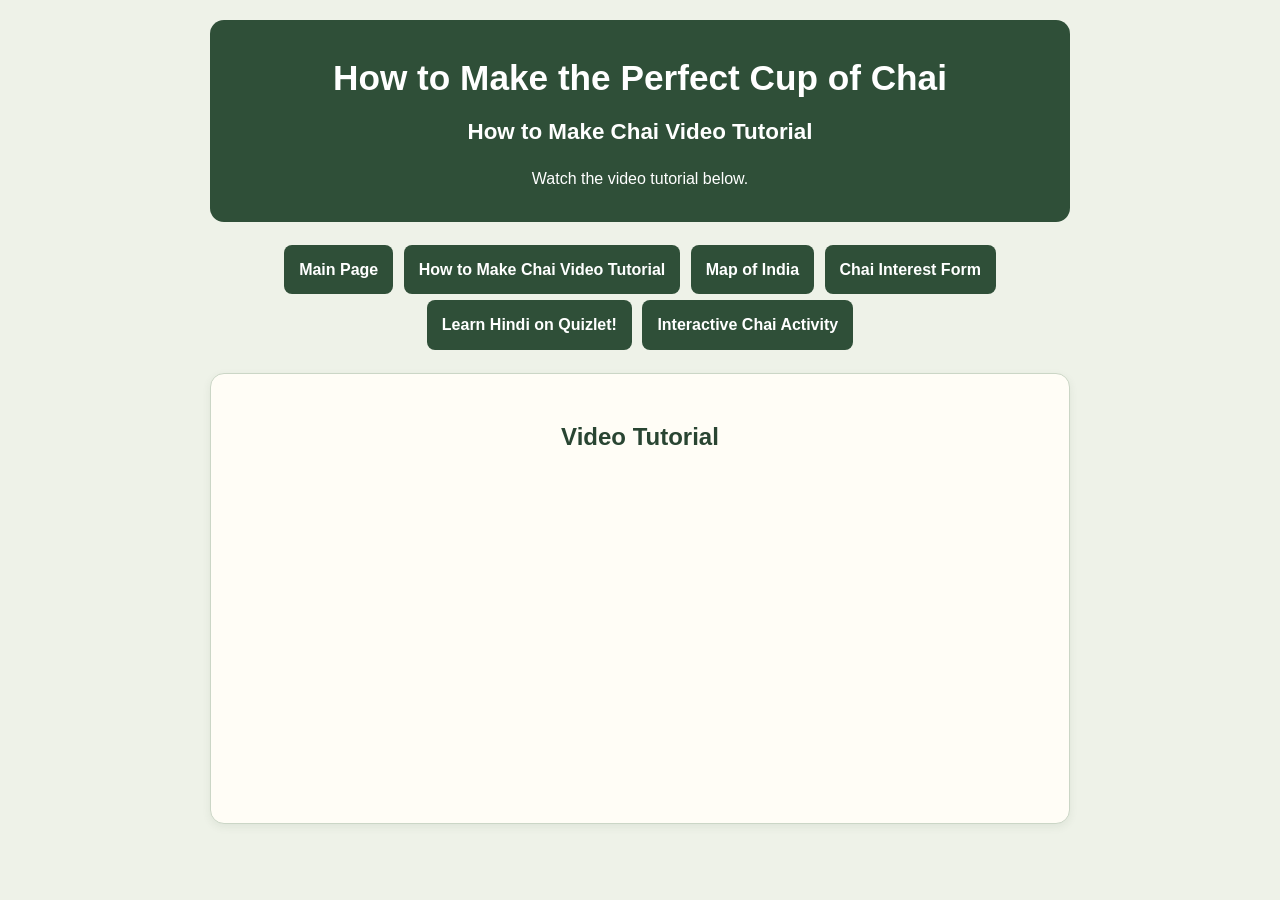
<file: page1.html>
<!doctype html>
<html lang="en">
<head>
  <meta charset="utf-8">
  <meta name="viewport" content="width=device-width, initial-scale=1">
  <title>How to Make Chai Video Tutorial</title>
  <link rel="stylesheet" href="css/style.css">
</head>

<body>
  <main>
    <header>
      <h1>How to Make the Perfect Cup of Chai</h1>
      <h2>How to Make Chai Video Tutorial</h2>
      <p>Watch the video tutorial below.</p>
    </header>

    <nav aria-label="Main navigation">
      <a href="index.html">Main Page</a>
      <a href="page1.html">How to Make Chai Video Tutorial</a>
      <a href="page2.html">Map of India</a>
      <a href="page3.html">Chai Interest Form</a>
      <a href="page4.html">Learn Hindi on Quizlet!</a>
      <a href="page5.html">Interactive Chai Activity</a>
    </nav>

    <section class="embedded-content">
      <h2>Video Tutorial</h2>

      <iframe
        width="560"
        height="315"
        src="https://www.youtube.com/embed/G90g7sccW-Q"
        title="How to Make Chai Video Tutorial"
        frameborder="0"
        allow="accelerometer; autoplay; clipboard-write; encrypted-media; gyroscope; picture-in-picture; web-share"
        allowfullscreen>
      </iframe>
    </section>
  </main>
</body>
</html>
</file>
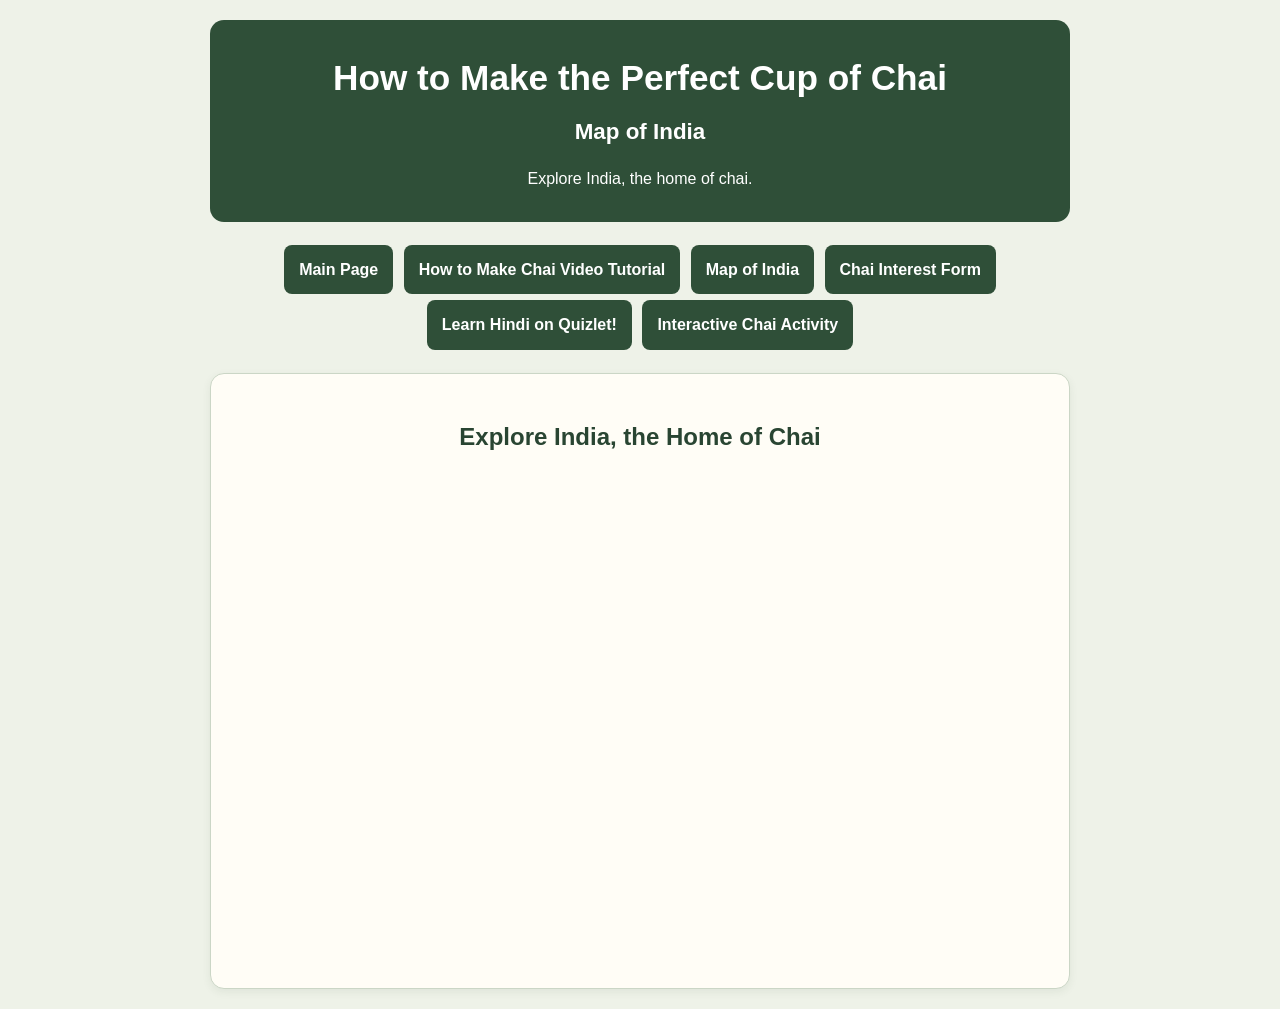
<file: page2.html>
<!doctype html>
<html lang="en">
<head>
  <meta charset="utf-8">
  <meta name="viewport" content="width=device-width, initial-scale=1">
  <title>Map of India</title>
  <link rel="stylesheet" href="css/style.css">
</head>

<body>
  <main>
    <header>
      <h1>How to Make the Perfect Cup of Chai</h1>
      <h2>Map of India</h2>
      <p>Explore India, the home of chai.</p>
    </header>

    <nav aria-label="Main navigation">
      <a href="index.html">Main Page</a>
      <a href="page1.html">How to Make Chai Video Tutorial</a>
      <a href="page2.html">Map of India</a>
      <a href="page3.html">Chai Interest Form</a>
      <a href="page4.html">Learn Hindi on Quizlet!</a>
      <a href="page5.html">Interactive Chai Activity</a>
    </nav>

    <section class="embedded-content">
      <h2>Explore India, the Home of Chai</h2>

      <iframe
        src="https://www.google.com/maps/d/embed?mid=1AHQ07yTLRA6KoD0z-27nEFDXHFnPIiQ&ehbc=2E312F&noprof=1"
        width="640"
        height="480"
        title="Map of India related to chai"
        style="border: 0;"
        allowfullscreen
        loading="lazy">
      </iframe>
    </section>
  </main>
</body>
</html>
</file>
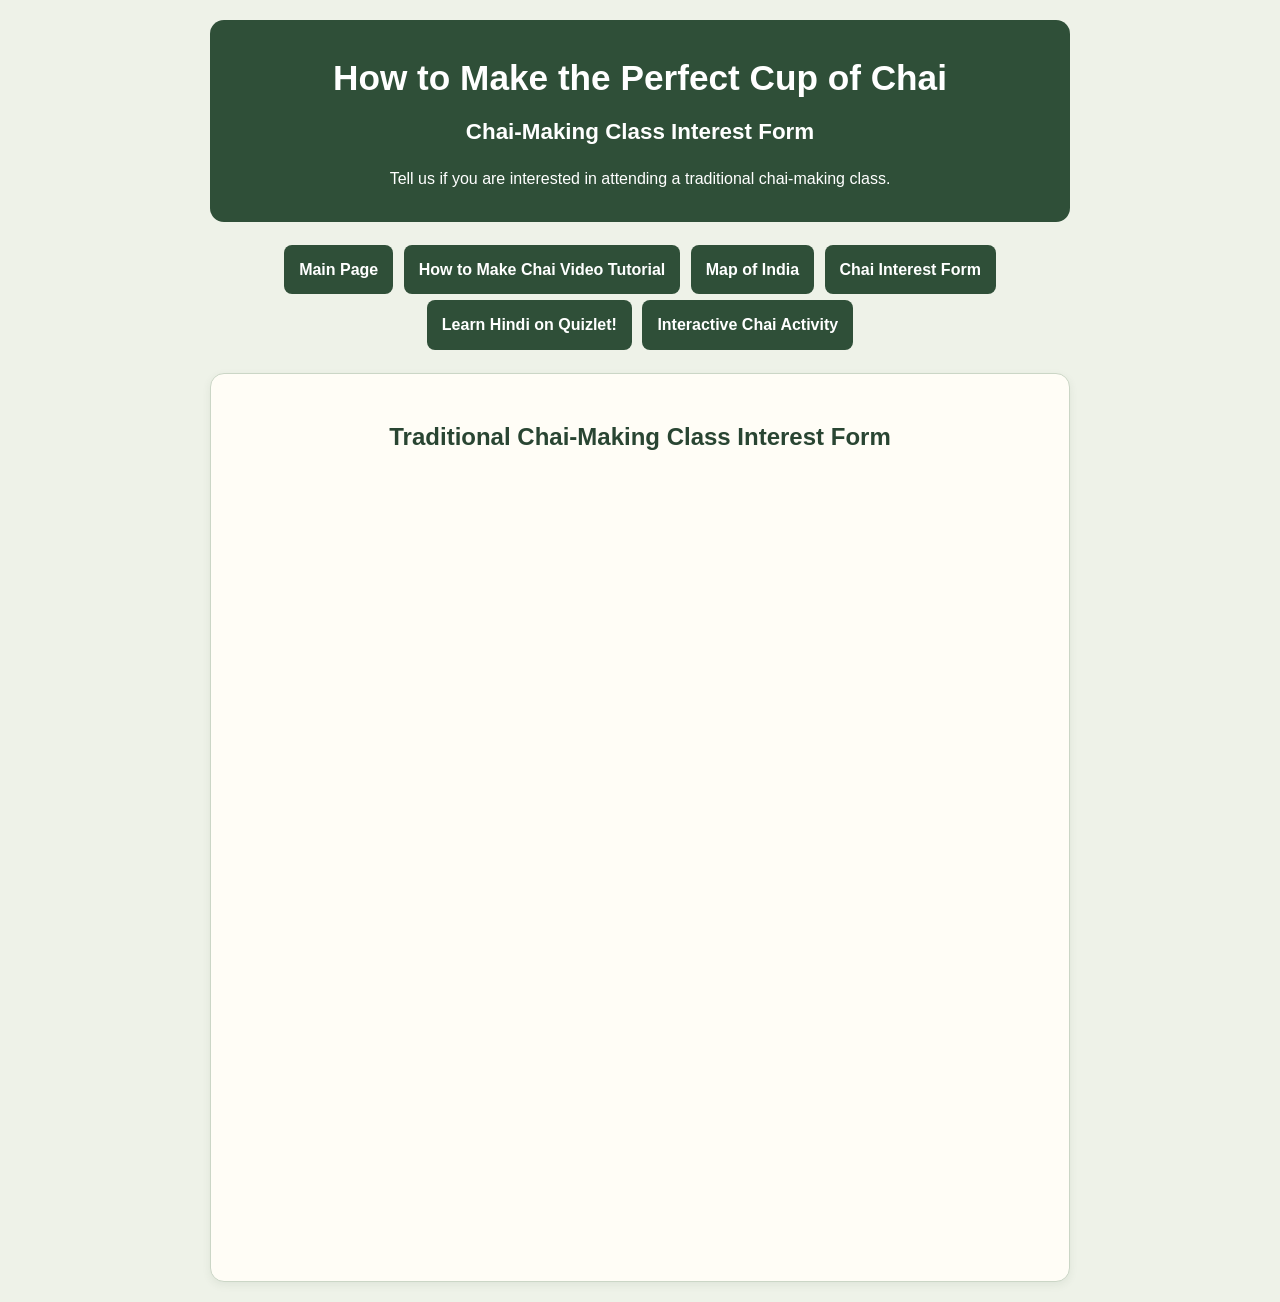
<file: page3.html>
<!doctype html>
<html lang="en">
<head>
  <meta charset="utf-8">
  <meta name="viewport" content="width=device-width, initial-scale=1">
  <title>Chai Interest Form</title>
  <link rel="stylesheet" href="css/style.css">
</head>

<body>
  <main>
    <header>
      <h1>How to Make the Perfect Cup of Chai</h1>
      <h2>Chai-Making Class Interest Form</h2>
      <p>
        Tell us if you are interested in attending a traditional chai-making class.
      </p>
    </header>

    <nav aria-label="Main navigation">
      <a href="index.html">Main Page</a>
      <a href="page1.html">How to Make Chai Video Tutorial</a>
      <a href="page2.html">Map of India</a>
      <a href="page3.html">Chai Interest Form</a>
      <a href="page4.html">Learn Hindi on Quizlet!</a>
      <a href="page5.html">Interactive Chai Activity</a>
    </nav>

    <section class="embedded-content">
      <h2>Traditional Chai-Making Class Interest Form</h2>

      <iframe
        src="https://docs.google.com/forms/d/e/1FAIpQLSfq0U7auqjg4Rd1yaTRTgl5OpuefR4y0hPs4fJ_xoSVsudEvw/viewform?embedded=true"
        width="640"
        height="773"
        title="Traditional chai-making class interest form"
        frameborder="0"
        marginheight="0"
        marginwidth="0">
        Loading…
      </iframe>
    </section>
  </main>
</body>
</html>
</file>
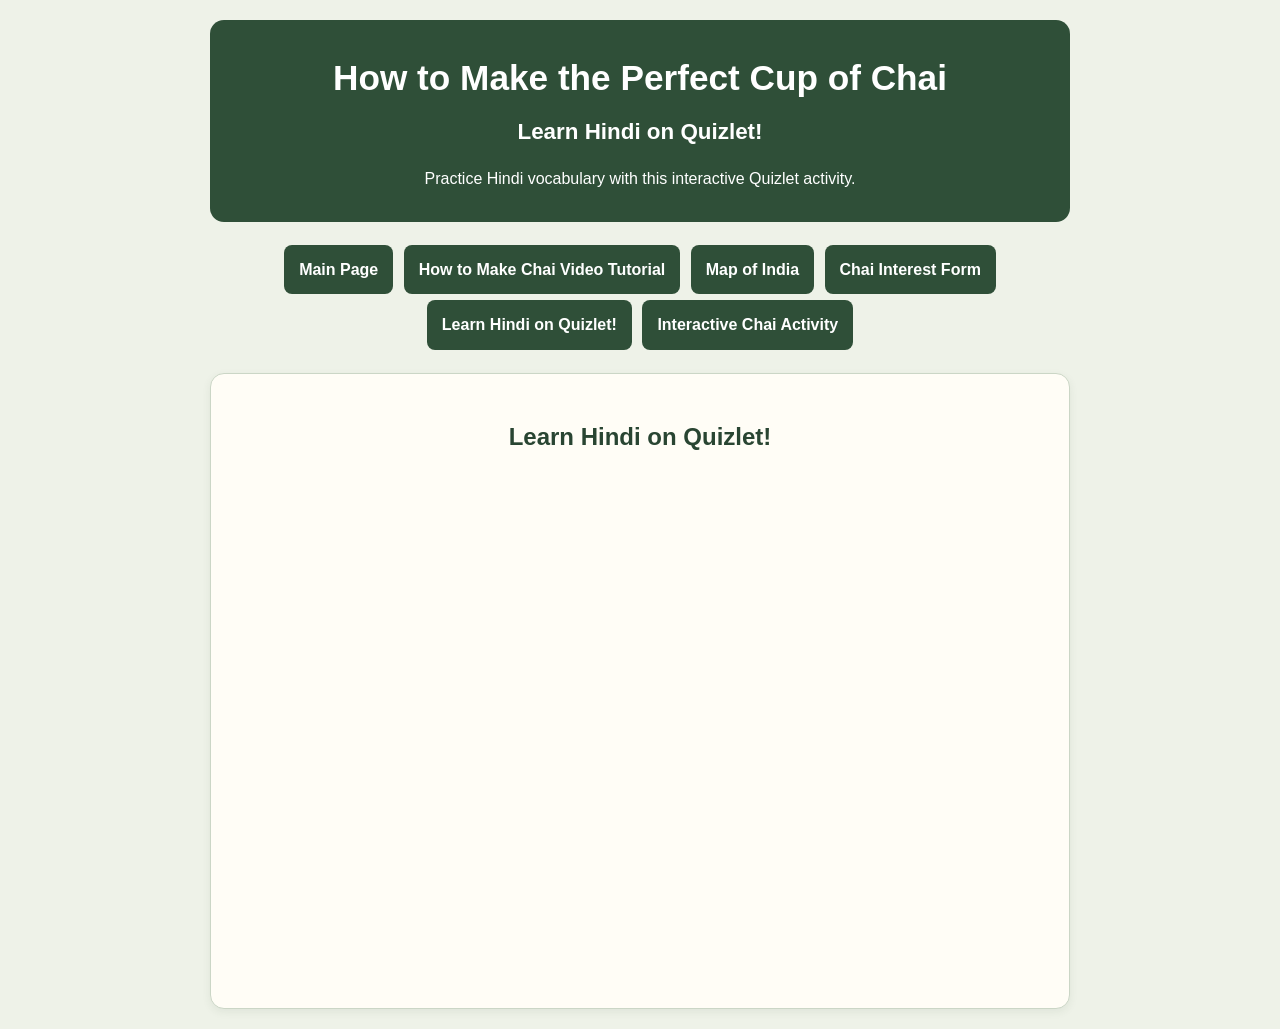
<file: page4.html>
<!doctype html>
<html lang="en">
<head>
  <meta charset="utf-8">
  <meta name="viewport" content="width=device-width, initial-scale=1">
  <title>Learn Hindi on Quizlet</title>
  <link rel="stylesheet" href="css/style.css">
</head>

<body>
  <main>
    <header>
      <h1>How to Make the Perfect Cup of Chai</h1>
      <h2>Learn Hindi on Quizlet!</h2>
      <p>Practice Hindi vocabulary with this interactive Quizlet activity.</p>
    </header>

    <nav aria-label="Main navigation">
      <a href="index.html">Main Page</a>
      <a href="page1.html">How to Make Chai Video Tutorial</a>
      <a href="page2.html">Map of India</a>
      <a href="page3.html">Chai Interest Form</a>
      <a href="page4.html">Learn Hindi on Quizlet!</a>
      <a href="page5.html">Interactive Chai Activity</a>
    </nav>

    <section class="embedded-content">
      <h2>Learn Hindi on Quizlet!</h2>

      <iframe
        src="https://quizlet.com/679406528/match/embed?i=7bfs4n&x=1jj1"
        height="500"
        width="100%"
        title="Learn Hindi on Quizlet"
        style="border: 0;">
      </iframe>
    </section>
  </main>
</body>
</html>
</file>
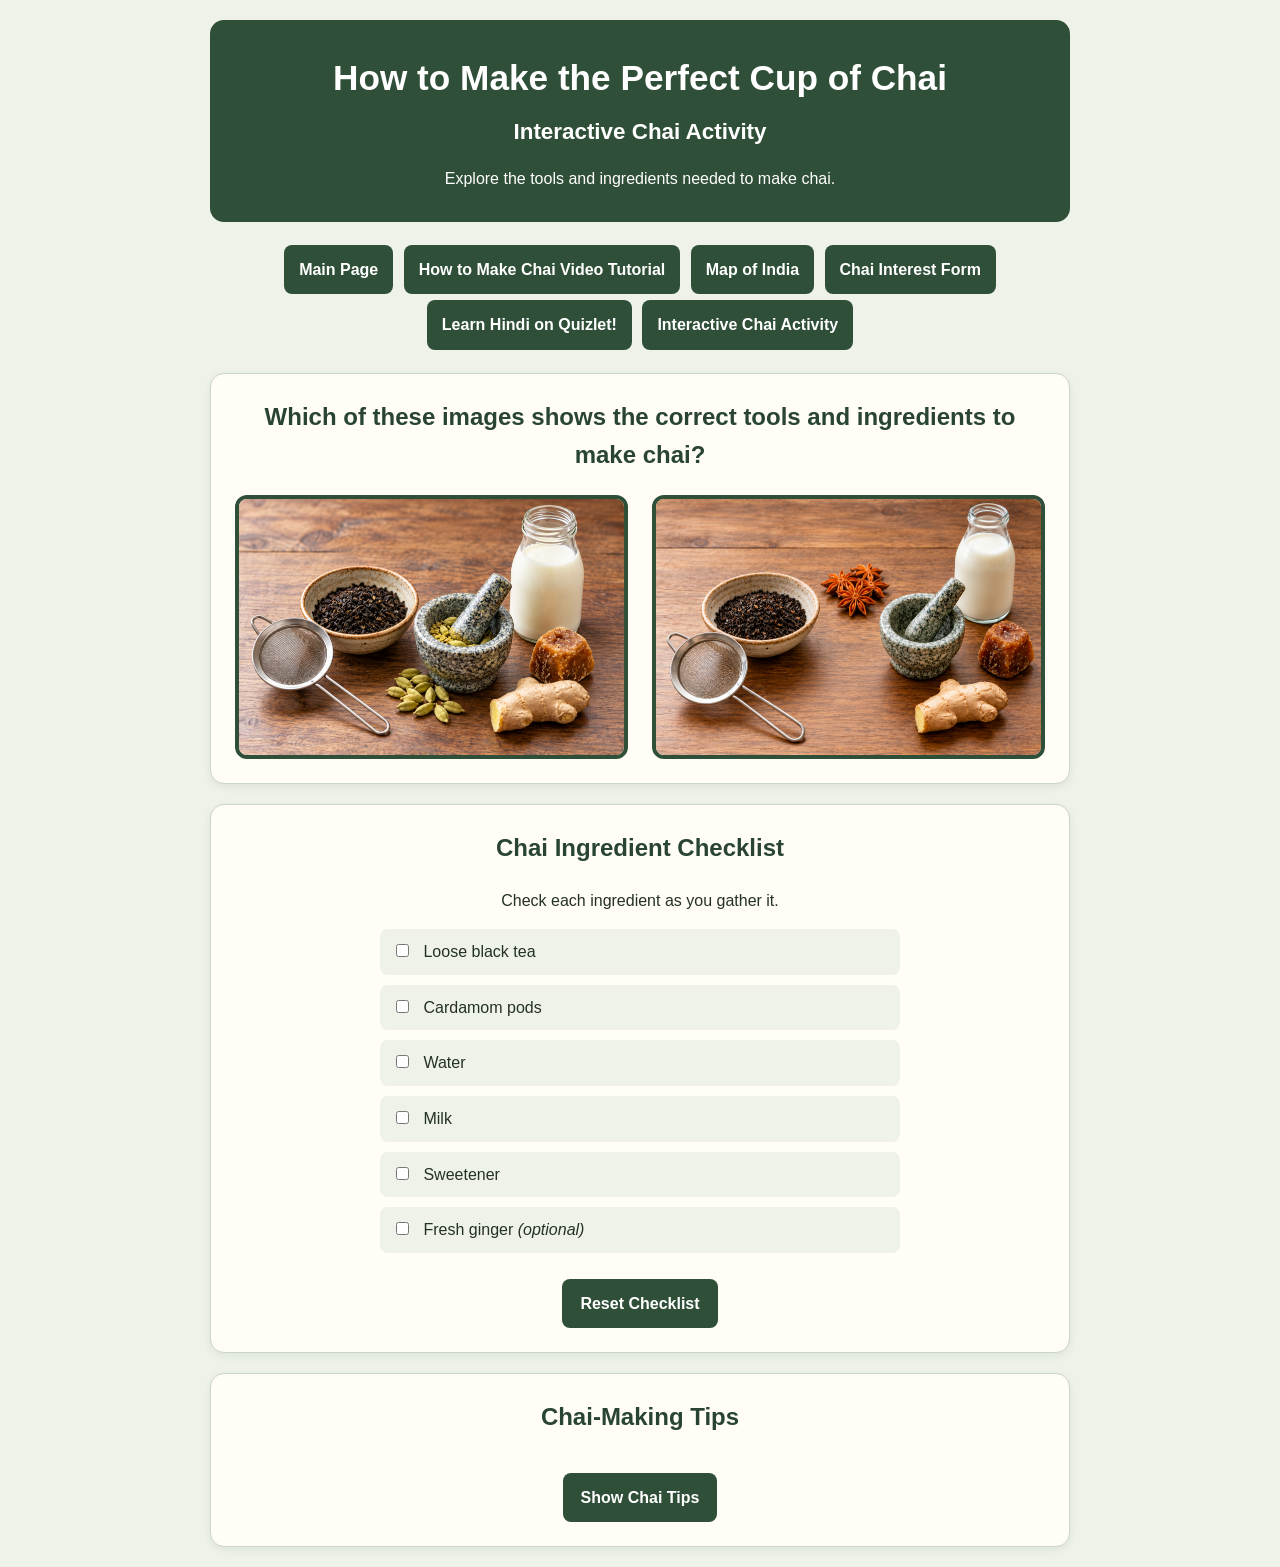
<file: page5.html>
<!doctype html>
<html lang="en">
<head>
  <meta charset="utf-8">
  <meta name="viewport" content="width=device-width, initial-scale=1">
  <title>Interactive Chai Activity</title>
  <link rel="stylesheet" href="css/style.css">
</head>

<body>
  <main>
    <header>
      <h1>How to Make the Perfect Cup of Chai</h1>
      <h2>Interactive Chai Activity</h2>
      <p>Explore the tools and ingredients needed to make chai.</p>
    </header>

    <nav aria-label="Main navigation">
      <a href="index.html">Main Page</a>
      <a href="page1.html">How to Make Chai Video Tutorial</a>
      <a href="page2.html">Map of India</a>
      <a href="page3.html">Chai Interest Form</a>
      <a href="page4.html">Learn Hindi on Quizlet!</a>
      <a href="page5.html">Interactive Chai Activity</a>
    </nav>

    <section class="interactive-section" aria-labelledby="tools-title">
      <h2 id="tools-title">Which of these images shows the correct tools and ingredients to make chai?</h2>

      <div class="chai-choices">
        <div class="chai-choice">
          <div class="chai-image-swap" id="correct-choice">
            <img class="chai-image chai-image-default" src="img/chai-correct.png" alt="Chai ingredients and tools including tea, milk, cardamom, ginger, jaggery, and a strainer">
            <img class="chai-image chai-image-hover" src="img/chai-correct-hover.png" alt="Chai being poured through a strainer into a cup">
          </div>
          <div class="choice-feedback correct-feedback" aria-live="polite" hidden></div>
        </div>

        <div class="chai-choice">
          <div class="chai-image-swap" id="incorrect-choice">
            <img class="chai-image chai-image-default" src="img/chai-incorrect.png" alt="Chai ingredients with star anise and without cardamom">
            <img class="chai-image chai-image-hover" src="img/chai-incorrect-hover.png" alt="Grayscale chai ingredients image with a large red X indicating an incorrect choice">
          </div>
          <div class="choice-feedback incorrect-feedback" aria-live="polite" hidden></div>
        </div>
      </div>
    </section>

    <section class="interactive-section" aria-labelledby="checklist-title">
      <h2 id="checklist-title">Chai Ingredient Checklist</h2>
      <p>Check each ingredient as you gather it.</p>

      <div class="checklist" id="ingredient-checklist">
        <label class="ingredient-item"><input type="checkbox"> Loose black tea</label>
        <label class="ingredient-item"><input type="checkbox"> Cardamom pods</label>
        <label class="ingredient-item"><input type="checkbox"> Water</label>
        <label class="ingredient-item"><input type="checkbox"> Milk</label>
        <label class="ingredient-item"><input type="checkbox"> Sweetener</label>
        <label class="ingredient-item"><input type="checkbox"> Fresh ginger <em>(optional)</em></label>
      </div>

      <p class="completion-message" id="completion-message" hidden>Great job! You have gathered everything needed for chai.</p>
      <button class="action-button" id="reset-checklist" type="button">Reset Checklist</button>
    </section>

    <section class="interactive-section" aria-labelledby="tips-title">
      <h2 id="tips-title">Chai-Making Tips</h2>
      <button class="action-button" id="tips-button" type="button" aria-expanded="false" aria-controls="tips-box">Show Chai Tips</button>

      <div class="tips-box" id="tips-box" hidden>
        <h3>Tips for flavorful chai</h3>
        <ul>
          <li>Crush the cardamom pods gently before simmering them.</li>
          <li>Let the tea and spices simmer before adding the milk.</li>
          <li>Watch the pot carefully so the chai does not boil over.</li>
        </ul>
      </div>
    </section>
  </main>

  <script src="https://ajax.googleapis.com/ajax/libs/jquery/3.7.1/jquery.min.js"></script>
  <script>
    $(function () {
      $('#correct-choice').on('mouseenter', function () {
        $(this).find('.chai-image-default').hide();
        $(this).find('.chai-image-hover').show();
        $(this).next('.choice-feedback').prop('hidden', false).html('<strong>Correct!</strong> Ingredients and tools required include milk, black tea, cardamom, a strainer, and more!');
      }).on('mouseleave', function () {
        $(this).find('.chai-image-hover').hide();
        $(this).find('.chai-image-default').show();
        $(this).next('.choice-feedback').prop('hidden', true).html('');
      });

      $('#incorrect-choice').on('mouseenter', function () {
        $(this).find('.chai-image-default').hide();
        $(this).find('.chai-image-hover').show();
        $(this).next('.choice-feedback').prop('hidden', false).html('<strong>Incorrect.</strong> This image is missing cardamom and includes star anise, which is not part of this chai ingredient list.');
      }).on('mouseleave', function () {
        $(this).find('.chai-image-hover').hide();
        $(this).find('.chai-image-default').show();
        $(this).next('.choice-feedback').prop('hidden', true).html('');
      });

      $('#ingredient-checklist input').on('change', function () {
        $(this).closest('.ingredient-item').toggleClass('checked', this.checked);
        const total = $('#ingredient-checklist input').length;
        const selected = $('#ingredient-checklist input:checked').length;
        $('#completion-message').prop('hidden', selected !== total);
      });

      $('#reset-checklist').on('click', function () {
        $('#ingredient-checklist input').prop('checked', false);
        $('.ingredient-item').removeClass('checked');
        $('#completion-message').prop('hidden', true);
      });

      $('#tips-button').on('click', function () {
        const tips = $('#tips-box');
        if (tips.prop('hidden')) {
          tips.prop('hidden', false).hide().slideDown(300);
          $('#tips-button').text('Hide Chai Tips').attr('aria-expanded', 'true');
        } else {
          tips.slideUp(300, function () {
            tips.prop('hidden', true);
          });
          $('#tips-button').text('Show Chai Tips').attr('aria-expanded', 'false');
        }
      });
    });
  </script>
</body>
</html>
</file>
<file: css/style.css>
* {
  box-sizing: border-box;
}

body {
  margin: 0;
  background-color: #eef2e8;
  color: #243126;
  font-family: Arial, Helvetica, sans-serif;
  line-height: 1.6;
  text-align: center;
}

main {
  width: 85%;
  max-width: 900px;
  margin: 0 auto;
  padding: 20px;
}

header {
  margin-bottom: 20px;
  padding: 30px;
  background-color: #2f4f38;
  color: white;
  border-radius: 14px;
}

header h1 {
  margin-top: 0;
  margin-bottom: 8px;
  font-size: 2.2rem;
}

header h2 {
  margin-top: 0;
  margin-bottom: 4px;
  font-size: 1.4rem;
}

header h3 {
  margin-top: 0;
  font-size: 1.1rem;
  font-weight: normal;
}

header p {
  margin-bottom: 0;
}

/* Navigation menu */

nav {
  margin-bottom: 20px;
}

nav a {
  display: inline-block;
  margin: 3px;
  padding: 12px 15px;
  background-color: #2f4f38;
  color: white;
  border-radius: 8px;
  font-size: 1rem;
  font-weight: bold;
  text-decoration: none;
}

nav a:hover,
nav a:focus {
  background-color: #f7b857;
  color: #243126;
}

/* Chai recipe section */

.chai-guide {
  margin-top: 20px;
}

.chai-guide > h2 {
  color: #294532;
}

.step {
  margin-top: 20px;
  margin-bottom: 20px;
  padding: 24px;
  background-color: #fffdf6;
  border: 1px solid #cbd6c6;
  border-radius: 14px;
  box-shadow: 0 3px 8px rgba(47, 79, 56, 0.08);
}

summary {
  padding: 12px;
  background-color: #f7b857;
  border-radius: 8px;
  cursor: pointer;
  font-size: 1.25rem;
  font-weight: bold;
  text-align: left;
}

.step-content {
  display: flex;
  flex-wrap: wrap;
  align-items: center;
  gap: 20px;
  margin-top: 20px;
}

.step-text {
  width: 60%;
  flex: 1 1 350px;
  text-align: left;
}

.step-image {
  width: 40%;
  margin: 0;
  text-align: center;
}

.step img {
  display: block;
  width: 100%;
  max-width: 100%;
  height: auto;
  border-radius: 12px;
  box-shadow: 0 3px 8px rgba(47, 79, 56, 0.16);
}

figcaption {
  margin-top: 8px;
  color: #657064;
  font-size: 0.8rem;
  font-style: italic;
}

.step li {
  margin-bottom: 6px;
}

.step strong {
  color: #2f4f38;
}

/* Warning message */

.warning {
  padding: 16px;
  background-color: #fce1e6;
  border-left: 8px solid #c92a3a;
  border-radius: 12px;
  font-weight: bold;
}

.warning-icon {
  margin-right: 8px;
  color: #c92a3a;
  font-size: 2rem;
}

/* Resources section */

.resources {
  margin-top: 20px;
  padding: 24px;
  background-color: #f8f0dd;
  border: 1px solid #d8c8a8;
  border-radius: 14px;
  box-shadow: 0 3px 8px rgba(47, 79, 56, 0.08);
  text-align: left;
}

.resources h2 {
  margin-top: 0;
  color: #294532;
}

.resources a {
  color: #2f4f38;
  font-weight: bold;
}

.resources a:hover,
.resources a:focus {
  color: #9a5d1e;
}

.resources p:last-child {
  margin-bottom: 0;
}

/* Interactive Lab 4 page */

.interactive-section {
  margin-top: 20px;
  padding: 24px;
  background-color: #fffdf6;
  border: 1px solid #cbd6c6;
  border-radius: 14px;
  box-shadow: 0 3px 8px rgba(47, 79, 56, 0.08);
}

.interactive-section h2 {
  margin-top: 0;
  color: #294532;
}

.instruction {
  margin-bottom: 20px;
}

.chai-choices {
  display: flex;
  gap: 24px;
  align-items: flex-start;
}

.chai-choice {
  flex: 1 1 0;
  min-width: 0;
}

.chai-image-swap {
  position: relative;
  overflow: hidden;
  border: 4px solid #2f4f38;
  border-radius: 12px;
  cursor: pointer;
}

.chai-image {
  display: block;
  width: 100%;
  height: auto;
}

.chai-image-hover {
  display: none;
}

.choice-feedback {
  min-height: 86px;
  margin-top: 12px;
  padding: 12px;
  background-color: #eef2e8;
  border-radius: 8px;
  text-align: left;
}

.choice-feedback strong {
  color: #2f4f38;
}

.incorrect-feedback strong {
  color: #c92a3a;
}

.tool-image-button {
  display: block;
  width: min(100%, 560px);
  margin: 0 auto;
  padding: 0;
  background: transparent;
  border: 4px solid transparent;
  border-radius: 14px;
  cursor: pointer;
  transition: transform 0.2s ease, border-color 0.2s ease, box-shadow 0.2s ease;
}

.tool-image-button:hover,
.tool-image-button:focus-visible {
  transform: scale(1.03);
  border-color: #f7b857;
  box-shadow: 0 5px 14px rgba(47, 79, 56, 0.22);
}

.tool-image-button img {
  display: block;
  width: 100%;
  height: auto;
  border-radius: 10px;
}

.answer-box,
.tips-box,
.completion-message {
  margin-top: 20px;
  padding: 16px;
  background-color: #f8f0dd;
  border-left: 8px solid #f7b857;
  border-radius: 10px;
  text-align: left;
}

.answer-box h3,
.tips-box h3 {
  margin-top: 0;
  color: #294532;
}

.checklist {
  max-width: 520px;
  margin: 0 auto;
  text-align: left;
}

.ingredient-item {
  display: block;
  margin: 10px 0;
  padding: 10px 12px;
  background-color: #eef2e8;
  border-radius: 8px;
  cursor: pointer;
  transition: background-color 0.2s ease, color 0.2s ease;
}

.ingredient-item:hover {
  background-color: #f7b857;
}

.ingredient-item.checked {
  background-color: #d5e5d1;
  color: #2f4f38;
  text-decoration: line-through;
}

.ingredient-item input {
  margin-right: 10px;
  accent-color: #2f4f38;
}

.action-button {
  margin-top: 16px;
  padding: 12px 18px;
  background-color: #2f4f38;
  color: white;
  border: 0;
  border-radius: 8px;
  cursor: pointer;
  font: inherit;
  font-weight: bold;
}

.action-button:hover,
.action-button:focus-visible {
  background-color: #f7b857;
  color: #243126;
}

.visually-hidden {
  position: absolute;
  width: 1px;
  height: 1px;
  padding: 0;
  margin: -1px;
  overflow: hidden;
  clip: rect(0, 0, 0, 0);
  white-space: nowrap;
  border: 0;
}

.embedded-content {
  margin-top: 20px;
  padding: 24px;
  background-color: #fffdf6;
  border: 1px solid #cbd6c6;
  border-radius: 14px;
  box-shadow: 0 3px 8px rgba(47, 79, 56, 0.08);
}

.embedded-content h2 {
  color: #294532;
}

.embedded-content iframe {
  max-width: 100%;
}

/* Mobile layout */

@media (max-width: 700px) {
  main {
    width: 90%;
    padding: 10px;
  }

  header h1 {
    font-size: 1.8rem;
  }

  .step {
    padding: 18px;
  }

  .step-text,
  .step-image {
    width: 100%;
  }

  nav a {
    display: block;
    margin: 8px 0;
  }

  .chai-choices {
    display: block;
  }

  .chai-choice + .chai-choice {
    margin-top: 24px;
  }
}
</file>
